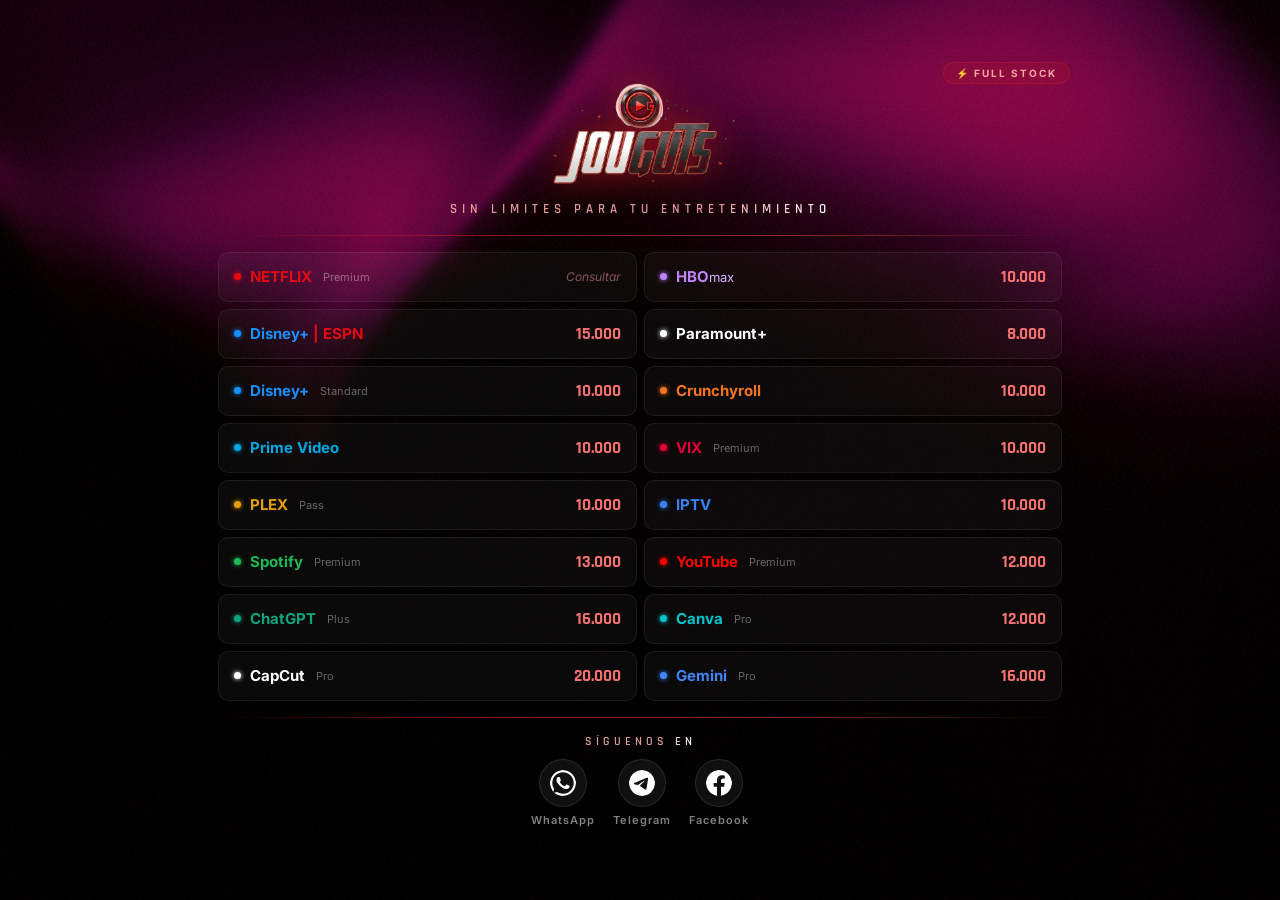
<file: index.html>
<!DOCTYPE html>
<html lang="es">
<head>
<meta charset="UTF-8">
<meta name="viewport" content="width=device-width, initial-scale=1.0">
<title>Jouguts Store</title>
<link rel="stylesheet" href="css/styles.css">
</head>
<body>
<canvas id="dark-veil"></canvas>
<div class="poster">
  <div class="badge">&#9889; Full Stock</div>
  <div class="header">
    <img class="logo-img" src="[data-uri]" alt="Jouguts Store" />
    <div class="tagline shiny-text">Sin limites para tu entretenimiento</div>
  </div>
  <div class="divider"></div>
  <div class="grid">
    <div class="service-row"><div class="service-name"><div class="dot" style="background:#E50914;box-shadow:0 0 5px #E50914;"></div><span class="svc-label brand-netflix">NETFLIX</span><span class="svc-sub">Premium</span></div><div class="price consultar">Consultar</div></div>
    <div class="service-row"><div class="service-name"><div class="dot" style="background:#c084fc;box-shadow:0 0 5px #c084fc;"></div><span class="svc-label brand-hbo">HBO<span style="font-size:13px;font-weight:400;color:#d8b4fe;">max</span></span></div><div class="price">10.000</div></div>
    <div class="service-row"><div class="service-name"><div class="dot" style="background:#1a8fff;box-shadow:0 0 5px #1a8fff;"></div><span class="svc-label brand-disney">Disney+ <span class="brand-espn">| ESPN</span></span></div><div class="price">15.000</div></div>
    <div class="service-row"><div class="service-name"><div class="dot" style="background:#ffffff;box-shadow:0 0 5px #ffffff;"></div><span class="svc-label brand-paramount">Paramount+</span></div><div class="price">8.000</div></div>
    <div class="service-row"><div class="service-name"><div class="dot" style="background:#1a8fff;box-shadow:0 0 5px #1a8fff;"></div><span class="svc-label brand-disney">Disney+</span><span class="svc-sub">Standard</span></div><div class="price">10.000</div></div>
    <div class="service-row"><div class="service-name"><div class="dot" style="background:#F47521;box-shadow:0 0 5px #F47521;"></div><span class="svc-label brand-crunchyroll">Crunchyroll</span></div><div class="price">10.000</div></div>
    <div class="service-row"><div class="service-name"><div class="dot" style="background:#00A8E1;box-shadow:0 0 5px #00A8E1;"></div><span class="svc-label brand-prime">Prime Video</span></div><div class="price">10.000</div></div>
    <div class="service-row"><div class="service-name"><div class="dot" style="background:#e4003a;box-shadow:0 0 5px #e4003a;"></div><span class="svc-label brand-vix">VIX</span><span class="svc-sub">Premium</span></div><div class="price">10.000</div></div>
    <div class="service-row"><div class="service-name"><div class="dot" style="background:#e5a00d;box-shadow:0 0 5px #e5a00d;"></div><span class="svc-label brand-plex">PLEX</span><span class="svc-sub">Pass</span></div><div class="price">10.000</div></div>
    <div class="service-row"><div class="service-name"><div class="dot" style="background:#3b82f6;box-shadow:0 0 5px #3b82f6;"></div><span class="svc-label brand-iptv">IPTV</span></div><div class="price">10.000</div></div>
    <div class="service-row"><div class="service-name"><div class="dot" style="background:#1DB954;box-shadow:0 0 5px #1DB954;"></div><span class="svc-label brand-spotify">Spotify</span><span class="svc-sub">Premium</span></div><div class="price">13.000</div></div>
    <div class="service-row"><div class="service-name"><div class="dot" style="background:#FF0000;box-shadow:0 0 5px #FF0000;"></div><span class="svc-label brand-youtube">YouTube</span><span class="svc-sub">Premium</span></div><div class="price">12.000</div></div>
    <div class="service-row"><div class="service-name"><div class="dot" style="background:#10a37f;box-shadow:0 0 5px #10a37f;"></div><span class="svc-label brand-chatgpt">ChatGPT</span><span class="svc-sub">Plus</span></div><div class="price">16.000</div></div>
    <div class="service-row"><div class="service-name"><div class="dot" style="background:#00C4CC;box-shadow:0 0 5px #00C4CC;"></div><span class="svc-label brand-canva">Canva</span><span class="svc-sub">Pro</span></div><div class="price">12.000</div></div>
    <div class="service-row"><div class="service-name"><div class="dot" style="background:#ffffff;box-shadow:0 0 5px #ffffff;"></div><span class="svc-label brand-capcut">CapCut</span><span class="svc-sub">Pro</span></div><div class="price">20.000</div></div>
    <div class="service-row"><div class="service-name"><div class="dot" style="background:#4285F4;box-shadow:0 0 5px #4285F4;"></div><span class="svc-label brand-gemini">Gemini</span><span class="svc-sub">Pro</span></div><div class="price">16.000</div></div>
  </div>
  <div class="divider" style="margin-top:16px;margin-bottom:13px;"></div>
  <div class="footer">
    <div class="social-title shiny-text">Síguenos en</div>
    <div class="social-row">
      <a class="social-bubble" href="https://wa.me/573135527060" target="_blank" rel="noopener">
        <svg width="28" height="28" viewBox="0 0 24 24" fill="currentColor"><path d="M17.472 14.382c-.297-.149-1.758-.867-2.03-.967-.273-.099-.471-.148-.67.15-.197.297-.767.966-.94 1.164-.173.199-.347.223-.644.075-.297-.15-1.255-.463-2.39-1.475-.883-.788-1.48-1.761-1.653-2.059-.173-.297-.018-.458.13-.606.134-.133.298-.347.446-.52.149-.174.198-.298.298-.497.099-.198.05-.371-.025-.52-.075-.149-.669-1.612-.916-2.207-.242-.579-.487-.5-.669-.51-.173-.008-.371-.01-.57-.01-.198 0-.52.074-.792.372-.272.297-1.04 1.016-1.04 2.479 0 1.462 1.065 2.875 1.213 3.074.149.198 2.096 3.2 5.077 4.487.709.306 1.262.489 1.694.625.712.227 1.36.195 1.871.118.571-.085 1.758-.719 2.006-1.413.248-.694.248-1.289.173-1.413-.074-.124-.272-.198-.57-.347z"/><path d="M12 0C5.373 0 0 5.373 0 12c0 2.123.554 4.116 1.524 5.847L.057 23.882a.5.5 0 00.614.613l6.094-1.459A11.945 11.945 0 0012 24c6.627 0 12-5.373 12-12S18.627 0 12 0zm0 21.9a9.886 9.886 0 01-5.031-1.374l-.36-.214-3.733.894.921-3.641-.235-.374A9.869 9.869 0 012.1 12C2.1 6.533 6.533 2.1 12 2.1S21.9 6.533 21.9 12 17.467 21.9 12 21.9z"/></svg>
        <span class="social-label">WhatsApp</span>
      </a>
      <a class="social-bubble" href="https://t.me/+573135527060" target="_blank" rel="noopener">
        <svg width="28" height="28" viewBox="0 0 24 24" fill="currentColor"><path d="M11.944 0A12 12 0 0 0 0 12a12 12 0 0 0 12 12 12 12 0 0 0 12-12A12 12 0 0 0 12 0a12 12 0 0 0-.056 0zm4.962 7.224c.1-.002.321.023.465.14a.506.506 0 0 1 .171.325c.016.093.036.306.02.472-.18 1.898-.962 6.502-1.36 8.627-.168.9-.499 1.201-.82 1.23-.696.065-1.225-.46-1.9-.902-1.056-.693-1.653-1.124-2.678-1.8-1.185-.78-.417-1.21.258-1.91.177-.184 3.247-2.977 3.307-3.23.007-.032.014-.15-.056-.212s-.174-.041-.249-.024c-.106.024-1.793 1.14-5.061 3.345-.48.33-.913.49-1.302.48-.428-.008-1.252-.241-1.865-.44-.752-.245-1.349-.374-1.297-.789.027-.216.325-.437.893-.663 3.498-1.524 5.83-2.529 6.998-3.014 3.332-1.386 4.025-1.627 4.476-1.635z"/></svg>
        <span class="social-label">Telegram</span>
      </a>
      <a class="social-bubble" href="https://www.facebook.com/share/1APHapN8Dr/" target="_blank" rel="noopener">
        <svg width="28" height="28" viewBox="0 0 24 24" fill="currentColor"><path d="M24 12.073c0-6.627-5.373-12-12-12s-12 5.373-12 12c0 5.99 4.388 10.954 10.125 11.854v-8.385H7.078v-3.47h3.047V9.43c0-3.007 1.792-4.669 4.533-4.669 1.312 0 2.686.235 2.686.235v2.953H15.83c-1.491 0-1.956.925-1.956 1.874v2.25h3.328l-.532 3.47h-2.796v8.385C19.612 23.027 24 18.062 24 12.073z"/></svg>
        <span class="social-label">Facebook</span>
      </a>
    </div>
  </div>
</div>


<!-- MODAL -->
<div class="overlay" id="modal-overlay">
  <div class="modal">
    <button class="modal-close" onclick="closeModal()">&#x2715;</button>
    <div class="modal-icon">🎬</div>
    <div class="modal-title">Preguntar por disponibilidad</div>
    <div class="modal-sub">Contáctanos ahora</div>
    <div class="modal-product" style="font-size:13px;font-weight:700;color:#f87171;margin-bottom:18px;font-family:'Rajdhani',sans-serif;letter-spacing:1px;"></div>
    <a class="modal-btn btn-whatsapp" id="btn-whatsapp" href="#" target="_blank">
      <svg width="22" height="22" viewBox="0 0 24 24" fill="currentColor"><path d="M17.472 14.382c-.297-.149-1.758-.867-2.03-.967-.273-.099-.471-.148-.67.15-.197.297-.767.966-.94 1.164-.173.199-.347.223-.644.075-.297-.15-1.255-.463-2.39-1.475-.883-.788-1.48-1.761-1.653-2.059-.173-.297-.018-.458.13-.606.134-.133.298-.347.446-.52.149-.174.198-.298.298-.497.099-.198.05-.371-.025-.52-.075-.149-.669-1.612-.916-2.207-.242-.579-.487-.5-.669-.51-.173-.008-.371-.01-.57-.01-.198 0-.52.074-.792.372-.272.297-1.04 1.016-1.04 2.479 0 1.462 1.065 2.875 1.213 3.074.149.198 2.096 3.2 5.077 4.487.709.306 1.262.489 1.694.625.712.227 1.36.195 1.871.118.571-.085 1.758-.719 2.006-1.413.248-.694.248-1.289.173-1.413-.074-.124-.272-.198-.57-.347z"/><path d="M12 0C5.373 0 0 5.373 0 12c0 2.123.554 4.116 1.524 5.847L.057 23.882a.5.5 0 00.614.613l6.094-1.459A11.945 11.945 0 0012 24c6.627 0 12-5.373 12-12S18.627 0 12 0zm0 21.9a9.886 9.886 0 01-5.031-1.374l-.36-.214-3.733.894.921-3.641-.235-.374A9.869 9.869 0 012.1 12C2.1 6.533 6.533 2.1 12 2.1S21.9 6.533 21.9 12 17.467 21.9 12 21.9z"/></svg>
      Línea WhatsApp
    </a>
    <a class="modal-btn btn-telegram" id="btn-telegram" href="#" target="_blank">
      <svg width="22" height="22" viewBox="0 0 24 24" fill="currentColor"><path d="M11.944 0A12 12 0 0 0 0 12a12 12 0 0 0 12 12 12 12 0 0 0 12-12A12 12 0 0 0 12 0a12 12 0 0 0-.056 0zm4.962 7.224c.1-.002.321.023.465.14a.506.506 0 0 1 .171.325c.016.093.036.306.02.472-.18 1.898-.962 6.502-1.36 8.627-.168.9-.499 1.201-.82 1.23-.696.065-1.225-.46-1.9-.902-1.056-.693-1.653-1.124-2.678-1.8-1.185-.78-.417-1.21.258-1.91.177-.184 3.247-2.977 3.307-3.23.007-.032.014-.15-.056-.212s-.174-.041-.249-.024c-.106.024-1.793 1.14-5.061 3.345-.48.33-.913.49-1.302.48-.428-.008-1.252-.241-1.865-.44-.752-.245-1.349-.374-1.297-.789.027-.216.325-.437.893-.663 3.498-1.524 5.83-2.529 6.998-3.014 3.332-1.386 4.025-1.627 4.476-1.635z"/></svg>
      Vía Telegram
    </a>
  </div>
</div>

<script src="js/dark-veil.js"></script>
<script src="js/main.js"></script>
</body>
</html>
</file>
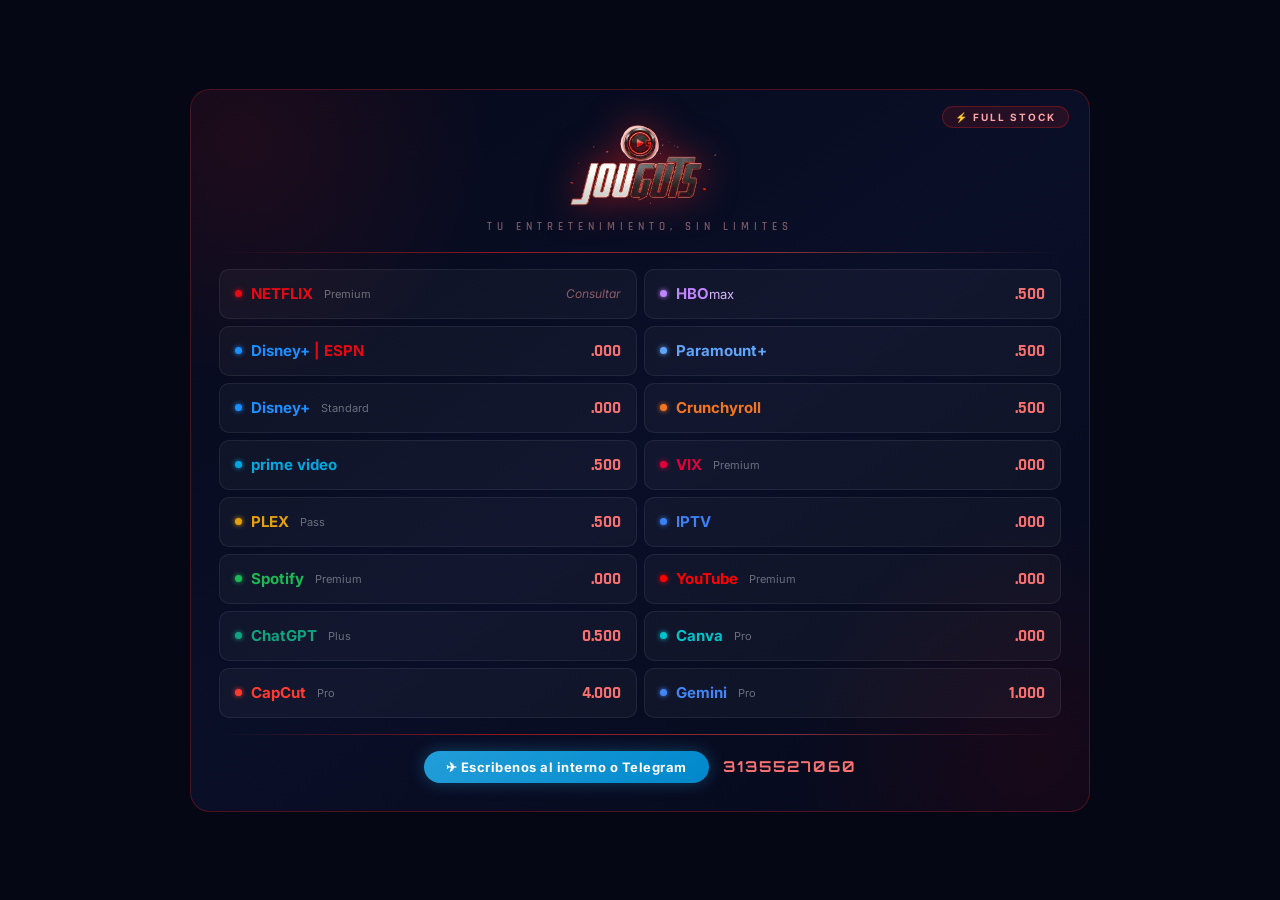
<file: jouguts_store_flyer.html>
<!DOCTYPE html>
<html lang="es">
<head>
<meta charset="UTF-8">
<meta name="viewport" content="width=device-width, initial-scale=1.0">
<title>Jouguts Store</title>
<style>
  @import url('https://fonts.googleapis.com/css2?family=Rajdhani:wght@600;700&family=Orbitron:wght@700;900&family=Inter:wght@400;600;700&display=swap');
  * { margin: 0; padding: 0; box-sizing: border-box; }
  body { background: #050814; min-height: 100vh; display: flex; align-items: center; justify-content: center; font-family: 'Inter', sans-serif; }
  .poster { width: 900px; background: linear-gradient(145deg, #06091a 0%, #0a0f28 50%, #06091a 100%); border: 1px solid rgba(200,30,30,0.35); border-radius: 20px; padding: 26px 28px 28px; position: relative; overflow: hidden; }
  .poster::before { content:''; position:absolute; top:-200px; left:-200px; width:500px; height:500px; background:radial-gradient(circle,rgba(200,30,30,0.12) 0%,transparent 70%); pointer-events:none; }
  .poster::after { content:''; position:absolute; bottom:-200px; right:-200px; width:500px; height:500px; background:radial-gradient(circle,rgba(180,0,0,0.10) 0%,transparent 70%); pointer-events:none; }
  .header { text-align:center; margin-bottom:18px; position:relative; z-index:2; }
  .logo-img { height:100px; width:auto; display:block; margin:0 auto; filter:drop-shadow(0 0 18px rgba(220,30,30,0.55)); background:transparent; }
  .tagline { font-size:11px; letter-spacing:5px; color:rgba(255,180,180,0.45); text-transform:uppercase; margin-top:4px; font-family:'Rajdhani',sans-serif; font-weight:600; }
  .divider { height:1px; background:linear-gradient(90deg,transparent,rgba(200,30,30,0.7),rgba(255,80,80,0.5),transparent); margin-bottom:16px; }
  .grid { display:grid; grid-template-columns:1fr 1fr; gap:7px; position:relative; z-index:2; }
  .service-row { display:flex; align-items:center; justify-content:space-between; background:rgba(255,255,255,0.035); border:1px solid rgba(255,255,255,0.07); border-radius:10px; padding:9px 15px; gap:10px; min-height:50px; }
  .service-row:hover { background:rgba(255,60,60,0.07); border-color:rgba(200,40,40,0.3); }
  .service-name { display:flex; align-items:center; gap:9px; flex:1; }
  .dot { width:7px; height:7px; border-radius:50%; flex-shrink:0; }
  .svc-label { font-size:15px; font-weight:700; color:#fff; white-space:nowrap; }
  .svc-sub { font-size:11px; font-weight:400; color:rgba(255,255,255,0.38); margin-left:2px; }
  .price { font-family:'Rajdhani',sans-serif; font-size:17px; font-weight:700; color:#f87171; white-space:nowrap; text-align:right; min-width:72px; }
  .price.consultar { font-size:12px; color:rgba(255,160,160,0.5); font-family:'Inter',sans-serif; font-weight:400; font-style:italic; }
  .brand-netflix{color:#E50914} .brand-disney{color:#1a8fff} .brand-espn{color:#E50914}
  .brand-prime{color:#00A8E1} .brand-hbo{color:#c084fc} .brand-paramount{color:#60a5fa}
  .brand-crunchyroll{color:#F47521} .brand-chatgpt{color:#10a37f} .brand-capcut{color:#ff3b30}
  .brand-vix{color:#e4003a} .brand-plex{color:#e5a00d} .brand-iptv{color:#3b82f6}
  .brand-spotify{color:#1DB954} .brand-youtube{color:#FF0000} .brand-canva{color:#00C4CC} .brand-gemini{color:#4285F4}
  .footer { margin-top:16px; display:flex; align-items:center; justify-content:center; gap:14px; position:relative; z-index:2; }
  .telegram-btn { display:inline-flex; align-items:center; gap:8px; background:linear-gradient(135deg,#229ED9,#0088cc); color:#fff; border-radius:30px; padding:8px 22px; font-size:13px; font-weight:700; letter-spacing:0.5px; box-shadow:0 0 16px rgba(34,158,217,0.35); }
  .phone { font-family:'Orbitron',sans-serif; font-size:15px; font-weight:700; color:#f87171; letter-spacing:2px; }
  .badge { position:absolute; top:16px; right:20px; background:rgba(200,30,30,0.15); border:1px solid rgba(200,30,30,0.35); border-radius:20px; padding:4px 12px; font-size:10px; font-weight:700; color:#fca5a5; letter-spacing:2px; text-transform:uppercase; z-index:3; }

  /* MODAL */
  .overlay { display:none; position:fixed; inset:0; background:rgba(0,0,0,0.75); z-index:1000; align-items:center; justify-content:center; backdrop-filter:blur(4px); }
  .overlay.active { display:flex; }
  .modal { background:linear-gradient(145deg,#0d1230,#0a0f28); border:1px solid rgba(200,30,30,0.5); border-radius:18px; padding:28px 32px; width:320px; text-align:center; box-shadow:0 0 40px rgba(200,30,30,0.25), 0 20px 60px rgba(0,0,0,0.6); position:relative; animation:popIn 0.25s ease; }
  @keyframes popIn { from{transform:scale(0.85);opacity:0} to{transform:scale(1);opacity:1} }
  .modal-close { position:absolute; top:10px; right:14px; background:none; border:none; color:rgba(255,255,255,0.4); font-size:20px; cursor:pointer; line-height:1; }
  .modal-close:hover { color:#fff; }
  .modal-icon { font-size:32px; margin-bottom:8px; }
  .modal-title { font-family:'Orbitron',sans-serif; font-size:13px; font-weight:700; color:#fff; letter-spacing:1px; margin-bottom:4px; }
  .modal-sub { font-size:11px; color:rgba(255,180,180,0.5); letter-spacing:3px; text-transform:uppercase; margin-bottom:22px; font-family:'Rajdhani',sans-serif; }
  .modal-btn { display:flex; align-items:center; justify-content:center; gap:10px; width:100%; padding:12px 16px; border-radius:12px; border:none; font-size:14px; font-weight:700; cursor:pointer; text-decoration:none; margin-bottom:10px; transition:transform 0.15s, box-shadow 0.15s; letter-spacing:0.5px; }
  .modal-btn:hover { transform:translateY(-2px); }
  .modal-btn:last-child { margin-bottom:0; }
  .btn-whatsapp { background:linear-gradient(135deg,#25D366,#128C7E); color:#fff; box-shadow:0 4px 18px rgba(37,211,102,0.3); }
  .btn-whatsapp:hover { box-shadow:0 6px 24px rgba(37,211,102,0.5); }
  .btn-telegram { background:linear-gradient(135deg,#2AABEE,#0088cc); color:#fff; box-shadow:0 4px 18px rgba(42,171,238,0.3); }
  .btn-telegram:hover { box-shadow:0 6px 24px rgba(42,171,238,0.5); }
  .service-row { cursor:pointer; }
</style>
</head>
<body>
<div class="poster">
  <div class="badge">&#9889; Full Stock</div>
  <div class="header">
    <img class="logo-img" src="[data-uri]" alt="Jouguts Store" />
    <div class="tagline">Tu entretenimiento, sin limites</div>
  </div>
  <div class="divider"></div>
  <div class="grid">
    <div class="service-row"><div class="service-name"><div class="dot" style="background:#E50914;box-shadow:0 0 5px #E50914;"></div><span class="svc-label brand-netflix">NETFLIX</span><span class="svc-sub">Premium</span></div><div class="price consultar">Consultar</div></div>
    <div class="service-row"><div class="service-name"><div class="dot" style="background:#c084fc;box-shadow:0 0 5px #c084fc;"></div><span class="svc-label brand-hbo">HBO<span style="font-size:13px;font-weight:400;color:#d8b4fe;">max</span></span></div><div class="price">.500</div></div>
    <div class="service-row"><div class="service-name"><div class="dot" style="background:#1a8fff;box-shadow:0 0 5px #1a8fff;"></div><span class="svc-label brand-disney">Disney+ <span class="brand-espn">| ESPN</span></span></div><div class="price">.000</div></div>
    <div class="service-row"><div class="service-name"><div class="dot" style="background:#60a5fa;box-shadow:0 0 5px #60a5fa;"></div><span class="svc-label brand-paramount">Paramount+</span></div><div class="price">.500</div></div>
    <div class="service-row"><div class="service-name"><div class="dot" style="background:#1a8fff;box-shadow:0 0 5px #1a8fff;"></div><span class="svc-label brand-disney">Disney+</span><span class="svc-sub">Standard</span></div><div class="price">.000</div></div>
    <div class="service-row"><div class="service-name"><div class="dot" style="background:#F47521;box-shadow:0 0 5px #F47521;"></div><span class="svc-label brand-crunchyroll">Crunchyroll</span></div><div class="price">.500</div></div>
    <div class="service-row"><div class="service-name"><div class="dot" style="background:#00A8E1;box-shadow:0 0 5px #00A8E1;"></div><span class="svc-label brand-prime">prime video</span></div><div class="price">.500</div></div>
    <div class="service-row"><div class="service-name"><div class="dot" style="background:#e4003a;box-shadow:0 0 5px #e4003a;"></div><span class="svc-label brand-vix">VIX</span><span class="svc-sub">Premium</span></div><div class="price">.000</div></div>
    <div class="service-row"><div class="service-name"><div class="dot" style="background:#e5a00d;box-shadow:0 0 5px #e5a00d;"></div><span class="svc-label brand-plex">PLEX</span><span class="svc-sub">Pass</span></div><div class="price">.500</div></div>
    <div class="service-row"><div class="service-name"><div class="dot" style="background:#3b82f6;box-shadow:0 0 5px #3b82f6;"></div><span class="svc-label brand-iptv">IPTV</span></div><div class="price">.000</div></div>
    <div class="service-row"><div class="service-name"><div class="dot" style="background:#1DB954;box-shadow:0 0 5px #1DB954;"></div><span class="svc-label brand-spotify">Spotify</span><span class="svc-sub">Premium</span></div><div class="price">.000</div></div>
    <div class="service-row"><div class="service-name"><div class="dot" style="background:#FF0000;box-shadow:0 0 5px #FF0000;"></div><span class="svc-label brand-youtube">YouTube</span><span class="svc-sub">Premium</span></div><div class="price">.000</div></div>
    <div class="service-row"><div class="service-name"><div class="dot" style="background:#10a37f;box-shadow:0 0 5px #10a37f;"></div><span class="svc-label brand-chatgpt">ChatGPT</span><span class="svc-sub">Plus</span></div><div class="price">0.500</div></div>
    <div class="service-row"><div class="service-name"><div class="dot" style="background:#00C4CC;box-shadow:0 0 5px #00C4CC;"></div><span class="svc-label brand-canva">Canva</span><span class="svc-sub">Pro</span></div><div class="price">.000</div></div>
    <div class="service-row"><div class="service-name"><div class="dot" style="background:#ff3b30;box-shadow:0 0 5px #ff3b30;"></div><span class="svc-label brand-capcut">CapCut</span><span class="svc-sub">Pro</span></div><div class="price">4.000</div></div>
    <div class="service-row"><div class="service-name"><div class="dot" style="background:#4285F4;box-shadow:0 0 5px #4285F4;"></div><span class="svc-label brand-gemini">Gemini</span><span class="svc-sub">Pro</span></div><div class="price">1.000</div></div>
  </div>
  <div class="divider" style="margin-top:16px;margin-bottom:13px;"></div>
  <div class="footer">
    <div class="telegram-btn">&#9992; Escribenos al interno o Telegram</div>
    <div class="phone">3135527060</div>
  </div>
</div>

<!-- MODAL -->
<div class="overlay" id="modal-overlay">
  <div class="modal">
    <button class="modal-close" onclick="closeModal()">&#x2715;</button>
    <div class="modal-icon">🎬</div>
    <div class="modal-title">Preguntar por disponibilidad</div>
    <div class="modal-sub">Contáctanos ahora</div>
    <div class="modal-product" style="font-size:13px;font-weight:700;color:#f87171;margin-bottom:18px;font-family:'Rajdhani',sans-serif;letter-spacing:1px;"></div>
    <a class="modal-btn btn-whatsapp" id="btn-whatsapp" href="#" target="_blank">
      <svg width="22" height="22" viewBox="0 0 24 24" fill="currentColor"><path d="M17.472 14.382c-.297-.149-1.758-.867-2.03-.967-.273-.099-.471-.148-.67.15-.197.297-.767.966-.94 1.164-.173.199-.347.223-.644.075-.297-.15-1.255-.463-2.39-1.475-.883-.788-1.48-1.761-1.653-2.059-.173-.297-.018-.458.13-.606.134-.133.298-.347.446-.52.149-.174.198-.298.298-.497.099-.198.05-.371-.025-.52-.075-.149-.669-1.612-.916-2.207-.242-.579-.487-.5-.669-.51-.173-.008-.371-.01-.57-.01-.198 0-.52.074-.792.372-.272.297-1.04 1.016-1.04 2.479 0 1.462 1.065 2.875 1.213 3.074.149.198 2.096 3.2 5.077 4.487.709.306 1.262.489 1.694.625.712.227 1.36.195 1.871.118.571-.085 1.758-.719 2.006-1.413.248-.694.248-1.289.173-1.413-.074-.124-.272-.198-.57-.347z"/><path d="M12 0C5.373 0 0 5.373 0 12c0 2.123.554 4.116 1.524 5.847L.057 23.882a.5.5 0 00.614.613l6.094-1.459A11.945 11.945 0 0012 24c6.627 0 12-5.373 12-12S18.627 0 12 0zm0 21.9a9.886 9.886 0 01-5.031-1.374l-.36-.214-3.733.894.921-3.641-.235-.374A9.869 9.869 0 012.1 12C2.1 6.533 6.533 2.1 12 2.1S21.9 6.533 21.9 12 17.467 21.9 12 21.9z"/></svg>
      Línea WhatsApp
    </a>
    <a class="modal-btn btn-telegram" id="btn-telegram" href="#" target="_blank">
      <svg width="22" height="22" viewBox="0 0 24 24" fill="currentColor"><path d="M11.944 0A12 12 0 0 0 0 12a12 12 0 0 0 12 12 12 12 0 0 0 12-12A12 12 0 0 0 12 0a12 12 0 0 0-.056 0zm4.962 7.224c.1-.002.321.023.465.14a.506.506 0 0 1 .171.325c.016.093.036.306.02.472-.18 1.898-.962 6.502-1.36 8.627-.168.9-.499 1.201-.82 1.23-.696.065-1.225-.46-1.9-.902-1.056-.693-1.653-1.124-2.678-1.8-1.185-.78-.417-1.21.258-1.91.177-.184 3.247-2.977 3.307-3.23.007-.032.014-.15-.056-.212s-.174-.041-.249-.024c-.106.024-1.793 1.14-5.061 3.345-.48.33-.913.49-1.302.48-.428-.008-1.252-.241-1.865-.44-.752-.245-1.349-.374-1.297-.789.027-.216.325-.437.893-.663 3.498-1.524 5.83-2.529 6.998-3.014 3.332-1.386 4.025-1.627 4.476-1.635z"/></svg>
      Vía Telegram
    </a>
  </div>
</div>

<script>
  var PHONE = "573135527060";

  function openModal(productName) {
    var msg = encodeURIComponent("Hola estoy interesado en una pantalla de " + productName + ", cuentas con disponibilidad?");
    document.getElementById("btn-whatsapp").href = "https://wa.me/" + PHONE + "?text=" + msg;
    document.getElementById("btn-telegram").href = "https://t.me/+" + PHONE + "?text=" + msg;
    document.querySelector(".modal-product").textContent = productName;
    document.getElementById("modal-overlay").classList.add("active");
  }
  function closeModal() {
    document.getElementById("modal-overlay").classList.remove("active");
  }
  document.getElementById("modal-overlay").addEventListener("click", function(e) {
    if (e.target === this) closeModal();
  });
  document.addEventListener("keydown", function(e) {
    if (e.key === "Escape") closeModal();
  });
  document.querySelectorAll(".service-row").forEach(function(row) {
    row.addEventListener("click", function() {
      var label = row.querySelector(".svc-label");
      var sub = row.querySelector(".svc-sub");
      var name = label ? label.innerText.trim() : "";
      if (sub && sub.innerText.trim()) name += " " + sub.innerText.trim();
      openModal(name);
    });
  });
</script>
</body>
</html>
</file>
<file: css/styles.css>
/* ===== Google Fonts ===== */
@import url('https://fonts.googleapis.com/css2?family=Rajdhani:wght@600;700&family=Orbitron:wght@700;900&family=Inter:wght@400;600;700&display=swap');

/* ===== Dark Veil Background ===== */
#dark-veil {
  position: fixed;
  inset: 0;
  width: 100vw;
  height: 100vh;
  display: block;
  z-index: 0;
}

/* ===== Global Reset ===== */
* {
  margin: 0;
  padding: 0;
  box-sizing: border-box;
}

body {
  background: #050814;
  min-height: 100vh;
  display: flex;
  align-items: center;
  justify-content: center;
  font-family: 'Inter', sans-serif;
  -webkit-tap-highlight-color: transparent;
}

/* ===== Poster Card ===== */
.poster {
  width: 100%;
  max-width: 900px;
  padding: 26px 28px 28px;
  position: relative;
  z-index: 1;
}

/* ===== Header ===== */
.header {
  text-align: center;
  margin-bottom: 18px;
  position: relative;
  z-index: 2;
}

.logo-img {
  height: 125px;
  width: auto;
  display: block;
  margin: 0 auto;
  filter: drop-shadow(0 0 18px rgba(220, 30, 30, 0.55));
  background: transparent;
}

.tagline {
  font-size: 13px;
  letter-spacing: 5px;
  color: rgba(255, 180, 180, 0.85);
  text-transform: uppercase;
  margin-top: 4px;
  font-family: 'Rajdhani', sans-serif;
  font-weight: 600;
}

.shiny-text {
  display: inline-block;
  background-image: linear-gradient(120deg, rgba(255,180,180,0.85) 0%, rgba(255,180,180,0.85) 35%, #fff 50%, rgba(255,180,180,0.85) 65%, rgba(255,180,180,0.85) 100%);
  background-size: 200% auto;
  -webkit-background-clip: text;
  background-clip: text;
  -webkit-text-fill-color: transparent;
  animation: shine 3s ease-in-out infinite;
}

@keyframes shine {
  0% { background-position: 150% center; }
  100% { background-position: -50% center; }
}

/* ===== Divider ===== */
.divider {
  height: 1px;
  background: linear-gradient(90deg, transparent, rgba(200, 30, 30, 0.7), rgba(255, 80, 80, 0.5), transparent);
  margin-bottom: 16px;
}

/* ===== Grid ===== */
.grid {
  display: grid;
  grid-template-columns: 1fr 1fr;
  gap: 7px;
  position: relative;
  z-index: 2;
}

/* ===== Service Row ===== */
.service-row {
  position: relative;
  overflow: hidden;
  display: flex;
  align-items: center;
  justify-content: space-between;
  background: rgba(255, 255, 255, 0.035);
  border: 1px solid rgba(255, 255, 255, 0.07);
  border-radius: 10px;
  padding: 9px 15px;
  gap: 10px;
  min-height: 50px;
  cursor: pointer;
  transition: transform 0.2s ease;
}

.service-row:hover {
  transform: scale(1.03);
}

.service-row::before {
  content: '';
  position: absolute;
  inset: 0;
  background: radial-gradient(400px circle at var(--spot-x, 50%) var(--spot-y, 50%), rgba(255, 255, 255, 0.08), transparent 50%);
  opacity: 0;
  transition: opacity 0.35s ease;
  pointer-events: none;
  z-index: 0;
}

.service-row:hover::before {
  opacity: 1;
}

.service-row:hover {
  background: rgba(255, 60, 60, 0.07);
  border-color: rgba(200, 40, 40, 0.3);
}

.service-row > * {
  position: relative;
  z-index: 1;
}

.service-name {
  display: flex;
  align-items: center;
  gap: 9px;
  flex: 1;
}

/* ===== Dot Indicator ===== */
.dot {
  width: 7px;
  height: 7px;
  border-radius: 50%;
  flex-shrink: 0;
}

/* ===== Labels ===== */
.svc-label {
  font-size: 15px;
  font-weight: 700;
  color: #fff;
  white-space: nowrap;
}

.svc-sub {
  font-size: 11px;
  font-weight: 400;
  color: rgba(255, 255, 255, 0.38);
  margin-left: 2px;
}

/* ===== Price ===== */
.price {
  font-family: 'Rajdhani', sans-serif;
  font-size: 17px;
  font-weight: 700;
  color: #f87171;
  white-space: nowrap;
  text-align: right;
  min-width: 72px;
}

.price.consultar {
  font-size: 12px;
  color: rgba(255, 160, 160, 0.5);
  font-family: 'Inter', sans-serif;
  font-weight: 400;
  font-style: italic;
}

/* ===== Brand Colors ===== */
.brand-netflix { color: #E50914; }
.brand-disney  { color: #1a8fff; }
.brand-espn    { color: #E50914; }
.brand-prime   { color: #00A8E1; }
.brand-hbo     { color: #c084fc; }
.brand-paramount { color: #ffffff; }
.brand-crunchyroll { color: #F47521; }
.brand-chatgpt { color: #10a37f; }
.brand-capcut  { color: #ffffff; }
.brand-vix     { color: #e4003a; }
.brand-plex    { color: #e5a00d; }
.brand-iptv    { color: #3b82f6; }
.brand-spotify { color: #1DB954; }
.brand-youtube { color: #FF0000; }
.brand-canva   { color: #00C4CC; }
.brand-gemini  { color: #4285F4; }

/* ===== Footer ===== */
.footer {
  margin-top: 16px;
  display: flex;
  flex-direction: column;
  align-items: center;
  gap: 10px;
  position: relative;
  z-index: 2;
}

.social-title {
  font-family: 'Rajdhani', sans-serif;
  font-size: 12px;
  font-weight: 600;
  color: rgba(255, 180, 180, 0.45);
  letter-spacing: 4px;
  text-transform: uppercase;
}

.social-row {
  display: flex;
  align-items: center;
  justify-content: center;
  gap: 18px;
}

.social-bubble {
  display: flex;
  flex-direction: column;
  align-items: center;
  gap: 6px;
  text-decoration: none;
  color: #fff;
  transition: transform 0.2s;
}

.social-bubble:hover {
  transform: translateY(-3px) scale(1.08);
}

.social-bubble svg {
  width: 48px;
  height: 48px;
  padding: 10px;
  border-radius: 50%;
  background: rgba(255, 255, 255, 0.06);
  border: 1px solid rgba(255, 255, 255, 0.1);
  transition: background 0.2s, border-color 0.2s, box-shadow 0.2s;
}

.social-bubble:hover svg {
  background: rgba(255, 60, 60, 0.1);
  border-color: rgba(200, 40, 40, 0.3);
  box-shadow: 0 0 20px rgba(200, 30, 30, 0.15);
}

.social-label {
  font-size: 11px;
  font-weight: 600;
  color: rgba(255, 255, 255, 0.5);
  letter-spacing: 1px;
  transition: color 0.2s;
}

.social-bubble:hover .social-label {
  color: #fca5a5;
}

/* ===== Badge ===== */
.badge {
  position: absolute;
  top: 16px;
  right: 20px;
  background: rgba(200, 30, 30, 0.15);
  border: 1px solid rgba(200, 30, 30, 0.35);
  border-radius: 20px;
  padding: 4px 12px;
  font-size: 10px;
  font-weight: 700;
  color: #fca5a5;
  letter-spacing: 2px;
  text-transform: uppercase;
  z-index: 3;
}

/* ===== Overlay / Modal ===== */
.overlay {
  display: none;
  position: fixed;
  inset: 0;
  background: rgba(0, 0, 0, 0.75);
  z-index: 1000;
  align-items: center;
  justify-content: center;
  backdrop-filter: blur(4px);
}

.overlay.active {
  display: flex;
}

.modal {
  background: linear-gradient(145deg, #0d1230, #0a0f28);
  border: 1px solid rgba(200, 30, 30, 0.5);
  border-radius: 18px;
  padding: 28px 32px;
  width: 320px;
  text-align: center;
  box-shadow:
    0 0 40px rgba(200, 30, 30, 0.25),
    0 20px 60px rgba(0, 0, 0, 0.6);
  position: relative;
  animation: popIn 0.25s ease;
}

@keyframes popIn {
  from {
    transform: scale(0.85);
    opacity: 0;
  }
  to {
    transform: scale(1);
    opacity: 1;
  }
}

.modal-close {
  position: absolute;
  top: 10px;
  right: 14px;
  background: none;
  border: none;
  color: rgba(255, 255, 255, 0.4);
  font-size: 20px;
  cursor: pointer;
  line-height: 1;
}

.modal-close:hover {
  color: #fff;
}

.modal-icon {
  font-size: 32px;
  margin-bottom: 8px;
}

.modal-title {
  font-family: 'Orbitron', sans-serif;
  font-size: 13px;
  font-weight: 700;
  color: #fff;
  letter-spacing: 1px;
  margin-bottom: 4px;
}

.modal-sub {
  font-size: 11px;
  color: rgba(255, 180, 180, 0.5);
  letter-spacing: 3px;
  text-transform: uppercase;
  margin-bottom: 22px;
  font-family: 'Rajdhani', sans-serif;
}

.modal-product {
  font-size: 13px;
  font-weight: 700;
  color: #f87171;
  margin-bottom: 18px;
  font-family: 'Rajdhani', sans-serif;
  letter-spacing: 1px;
}

.modal-btn {
  display: flex;
  align-items: center;
  justify-content: center;
  gap: 10px;
  width: 100%;
  padding: 12px 16px;
  border-radius: 12px;
  border: none;
  font-size: 14px;
  font-weight: 700;
  cursor: pointer;
  text-decoration: none;
  margin-bottom: 10px;
  transition: transform 0.15s, box-shadow 0.15s;
  letter-spacing: 0.5px;
}

.modal-btn:hover {
  transform: translateY(-2px) scale(1.03);
}

.modal-btn:last-child {
  margin-bottom: 0;
}

.btn-whatsapp {
  background: linear-gradient(135deg, #25D366, #128C7E);
  color: #fff;
  box-shadow: 0 4px 18px rgba(37, 211, 102, 0.3);
}

.btn-whatsapp:hover {
  box-shadow: 0 6px 24px rgba(37, 211, 102, 0.5);
}

.btn-telegram {
  background: linear-gradient(135deg, #2AABEE, #0088cc);
  color: #fff;
  box-shadow: 0 4px 18px rgba(42, 171, 238, 0.3);
}

.btn-telegram:hover {
  box-shadow: 0 6px 24px rgba(42, 171, 238, 0.5);
}

/* ==========================================================
   RESPONSIVE – Tablets & Mobile
   ========================================================== */

@media (max-width: 768px) {
  .poster {
    padding: 20px 16px 22px;
    border-radius: 14px;
    margin: 10px;
  }

  .logo-img {
    height: 90px;
  }

  .tagline {
    font-size: 11px;
    letter-spacing: 3px;
  }

  .grid {
    grid-template-columns: 1fr 1fr;
    gap: 6px;
  }

  .service-row {
    padding: 8px 12px;
    min-height: 44px;
  }

  .svc-label {
    font-size: 13px;
  }

  .svc-sub {
    font-size: 10px;
  }

  .price {
    font-size: 15px;
    min-width: 60px;
  }

  .badge {
    top: 12px;
    right: 14px;
    padding: 3px 10px;
    font-size: 9px;
  }

  .social-title {
    font-size: 11px;
  }

  .social-bubble svg {
    width: 42px;
    height: 42px;
    padding: 8px;
  }

  .social-label {
    font-size: 10px;
  }

  .modal {
    width: 90%;
    max-width: 340px;
    padding: 24px 20px;
  }
}

@media (max-width: 480px) {
  .poster {
    padding: 14px 10px 18px;
    border-radius: 10px;
    margin: 6px;
  }

  .logo-img {
    height: 150px;
  }

  .tagline {
    font-size: 9px;
    letter-spacing: 2px;
    margin-top: 2px;
  }

  .divider {
    margin-bottom: 10px;
  }

  .grid {
    grid-template-columns: 1fr;
    gap: 5px;
  }

  .service-row {
    padding: 10px 12px;
    min-height: 42px;
    border-radius: 8px;
  }

  .svc-label {
    font-size: 13px;
  }

  .svc-sub {
    font-size: 10px;
  }

  .price {
    font-size: 15px;
    min-width: 55px;
  }

  .badge {
    position: static;
    display: inline-block;
    margin-bottom: 8px;
    text-align: center;
    font-size: 9px;
    padding: 3px 10px;
  }

  .header {
    margin-bottom: 10px;
  }

  .footer {
    gap: 8px;
    margin-top: 12px;
  }

  .social-title {
    font-size: 10px;
    letter-spacing: 3px;
  }

  .social-row {
    gap: 14px;
  }

  .social-bubble svg {
    width: 38px;
    height: 38px;
    padding: 7px;
  }

  .social-label {
    font-size: 9px;
  }

  .modal {
    width: 95%;
    max-width: 300px;
    padding: 20px 16px;
    border-radius: 14px;
  }

  .modal-btn {
    font-size: 13px;
    padding: 10px 14px;
  }

  .modal-icon {
    font-size: 28px;
  }

  .modal-title {
    font-size: 12px;
  }
}

@media (max-width: 360px) {
  .poster {
    padding: 10px 6px 14px;
    margin: 4px;
  }

  .logo-img {
    height: 120px;
  }

  .tagline {
    font-size: 8px;
    letter-spacing: 1.5px;
  }

  .service-row {
    padding: 8px 10px;
    min-height: 38px;
  }

  .svc-label {
    font-size: 12px;
  }

  .price {
    font-size: 13px;
    min-width: 48px;
  }

  .social-bubble svg {
    width: 34px;
    height: 34px;
    padding: 6px;
  }

  .social-row {
    gap: 12px;
  }
}
</file>
